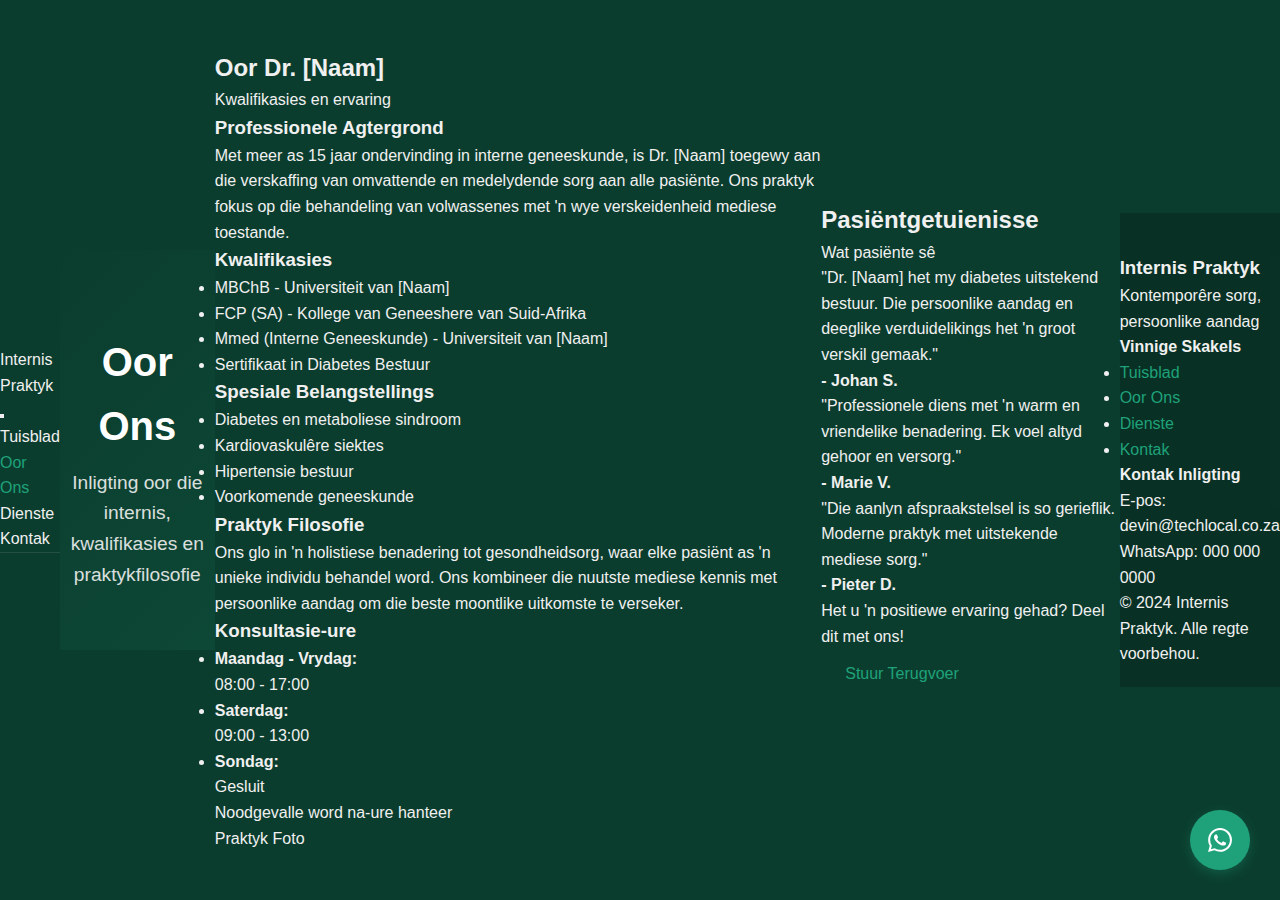
<file: about.html>
<!DOCTYPE html>
<html lang="af">
<head>
    <meta charset="UTF-8">
    <meta name="viewport" content="width=device-width, initial-scale=1.0">
    <meta name="description" content="Oor Ons - Internis Praktyk. Inligting oor die internis, kwalifikasies en praktykfilosofie.">
    <title>Oor Ons - Internis Praktyk</title>
    <link rel="stylesheet" href="styles.css">
    <link rel="preconnect" href="https://fonts.googleapis.com">
    <link rel="preconnect" href="https://fonts.gstatic.com" crossorigin>
    <link href="https://fonts.googleapis.com/css2?family=Inter:wght@300;400;500;600;700&display=swap" rel="stylesheet">
</head>
<body>
    <nav class="navbar">
        <div class="container">
            <div class="nav-header">
                <a href="index.html" class="logo">Internis Praktyk</a>
                <button class="nav-toggle" id="navToggle">
                    <span></span>
                    <span></span>
                    <span></span>
                </button>
            </div>
            <ul class="nav-menu" id="navMenu">
                <li><a href="index.html">Tuisblad</a></li>
                <li><a href="about.html" class="active">Oor Ons</a></li>
                <li><a href="services.html">Dienste</a></li>
                <li><a href="contact.html">Kontak</a></li>
            </ul>
        </div>
    </nav>

    <section class="page-hero">
        <div class="container">
            <h1>Oor Ons</h1>
            <p>Inligting oor die internis, kwalifikasies en praktykfilosofie</p>
        </div>
    </section>

    <section class="about-section">
        <div class="container">
            <div class="about-content">
                <div class="about-text">
                    <h2>Oor Dr. [Naam]</h2>
                    <p class="section-subtitle">Kwalifikasies en ervaring</p>
                    
                    <div class="doctor-info">
                        <h3>Professionele Agtergrond</h3>
                        <p>Met meer as 15 jaar ondervinding in interne geneeskunde, is Dr. [Naam] toegewy aan die verskaffing van omvattende en medelydende sorg aan alle pasiënte. Ons praktyk fokus op die behandeling van volwassenes met 'n wye verskeidenheid mediese toestande.</p>
                        
                        <h3>Kwalifikasies</h3>
                        <ul class="qualifications-list">
                            <li>MBChB - Universiteit van [Naam]</li>
                            <li>FCP (SA) - Kollege van Geneeshere van Suid-Afrika</li>
                            <li>Mmed (Interne Geneeskunde) - Universiteit van [Naam]</li>
                            <li>Sertifikaat in Diabetes Bestuur</li>
                        </ul>
                        
                        <h3>Spesiale Belangstellings</h3>
                        <ul class="interests-list">
                            <li>Diabetes en metaboliese sindroom</li>
                            <li>Kardiovaskulêre siektes</li>
                            <li>Hipertensie bestuur</li>
                            <li>Voorkomende geneeskunde</li>
                        </ul>
                        
                        <h3>Praktyk Filosofie</h3>
                        <p>Ons glo in 'n holistiese benadering tot gesondheidsorg, waar elke pasiënt as 'n unieke individu behandel word. Ons kombineer die nuutste mediese kennis met persoonlike aandag om die beste moontlike uitkomste te verseker.</p>
                    </div>
                </div>
                
                <div class="about-sidebar">
                    <div class="consultation-hours">
                        <h3>Konsultasie-ure</h3>
                        <ul class="hours-list">
                            <li><strong>Maandag - Vrydag:</strong><br>08:00 - 17:00</li>
                            <li><strong>Saterdag:</strong><br>09:00 - 13:00</li>
                            <li><strong>Sondag:</strong><br>Gesluit</li>
                        </ul>
                        <p class="note">Noodgevalle word na-ure hanteer</p>
                    </div>
                    
                    <div class="practice-image">
                        <div class="image-placeholder">
                            <span>Praktyk Foto</span>
                        </div>
                    </div>
                </div>
            </div>
        </div>
    </section>

    <section class="testimonials">
        <div class="container">
            <h2>Pasiëntgetuienisse</h2>
            <p class="section-subtitle">Wat pasiënte sê</p>
            
            <div class="testimonials-grid">
                <div class="testimonial-card">
                    <div class="testimonial-content">
                        <p>"Dr. [Naam] het my diabetes uitstekend bestuur. Die persoonlike aandag en deeglike verduidelikings het 'n groot verskil gemaak."</p>
                    </div>
                    <div class="testimonial-author">
                        <strong>- Johan S.</strong>
                    </div>
                </div>
                
                <div class="testimonial-card">
                    <div class="testimonial-content">
                        <p>"Professionele diens met 'n warm en vriendelike benadering. Ek voel altyd gehoor en versorg."</p>
                    </div>
                    <div class="testimonial-author">
                        <strong>- Marie V.</strong>
                    </div>
                </div>
                
                <div class="testimonial-card">
                    <div class="testimonial-content">
                        <p>"Die aanlyn afspraakstelsel is so gerieflik. Moderne praktyk met uitstekende mediese sorg."</p>
                    </div>
                    <div class="testimonial-author">
                        <strong>- Pieter D.</strong>
                    </div>
                </div>
            </div>
            
            <div class="testimonial-cta">
                <p>Het u 'n positiewe ervaring gehad? Deel dit met ons!</p>
                <a href="contact.html" class="btn btn-secondary">Stuur Terugvoer</a>
            </div>
        </div>
    </section>

    <footer class="footer">
        <div class="container">
            <div class="footer-content">
                <div class="footer-section">
                    <h3>Internis Praktyk</h3>
                    <p>Kontemporêre sorg, persoonlike aandag</p>
                </div>
                <div class="footer-section">
                    <h4>Vinnige Skakels</h4>
                    <ul>
                        <li><a href="index.html">Tuisblad</a></li>
                        <li><a href="about.html">Oor Ons</a></li>
                        <li><a href="services.html">Dienste</a></li>
                        <li><a href="contact.html">Kontak</a></li>
                    </ul>
                </div>
                <div class="footer-section">
                    <h4>Kontak Inligting</h4>
                    <p>E-pos: devin@techlocal.co.za</p>
                    <p>WhatsApp: 000 000 0000</p>
                </div>
            </div>
            <div class="footer-bottom">
                <p>&copy; 2024 Internis Praktyk. Alle regte voorbehou.</p>
            </div>
        </div>
    </footer>

    <a href="https://wa.me/27000000000" target="_blank" class="whatsapp-float">
        <svg width="24" height="24" viewBox="0 0 24 24" fill="none" xmlns="http://www.w3.org/2000/svg">
            <path d="M17.472 14.382c-.297-.149-1.758-.867-2.03-.967-.273-.099-.471-.149-.67.149-.197.297-.767.966-.94 1.164-.173.199-.347.223-.644.075-.297-.15-1.255-.463-2.39-1.475-.883-.788-1.48-1.761-1.653-2.059-.173-.297-.018-.458.13-.606.134-.133.298-.347.446-.52.149-.174.198-.298.298-.497.099-.198.05-.371-.025-.52-.075-.149-.669-1.612-.916-2.207-.242-.579-.487-.5-.669-.51-.173-.008-.371-.01-.57-.01-.198 0-.52.074-.792.372-.272.297-1.04 1.016-1.04 2.479 0 1.462 1.065 2.875 1.213 3.074.149.198 2.096 3.2 5.077 4.487.709.306 1.262.489 1.694.625.712.227 1.36.195 1.871.118.571-.085 1.758-.719 2.006-1.413.248-.694.248-1.289.173-1.413-.074-.124-.272-.198-.57-.347m-5.421 7.403h-.004a9.87 9.87 0 01-5.031-1.378l-.361-.214-3.741.982.998-3.648-.235-.374a9.86 9.86 0 01-1.51-5.26c.001-5.45 4.436-9.884 9.888-9.884 2.64 0 5.122 1.03 6.988 2.898a9.825 9.825 0 012.893 6.994c-.003 5.45-4.437 9.884-9.885 9.884m8.413-18.297A11.815 11.815 0 0012.05 0C5.495 0 .16 5.335.157 11.892c0 2.096.547 4.142 1.588 5.945L.057 24l6.305-1.654a11.882 11.882 0 005.683 1.448h.005c6.554 0 11.89-5.335 11.893-11.893a11.821 11.821 0 00-3.48-8.413z" fill="currentColor"/>
        </svg>
    </a>

    <script src="script.js"></script>
</body>
</html>
</file>
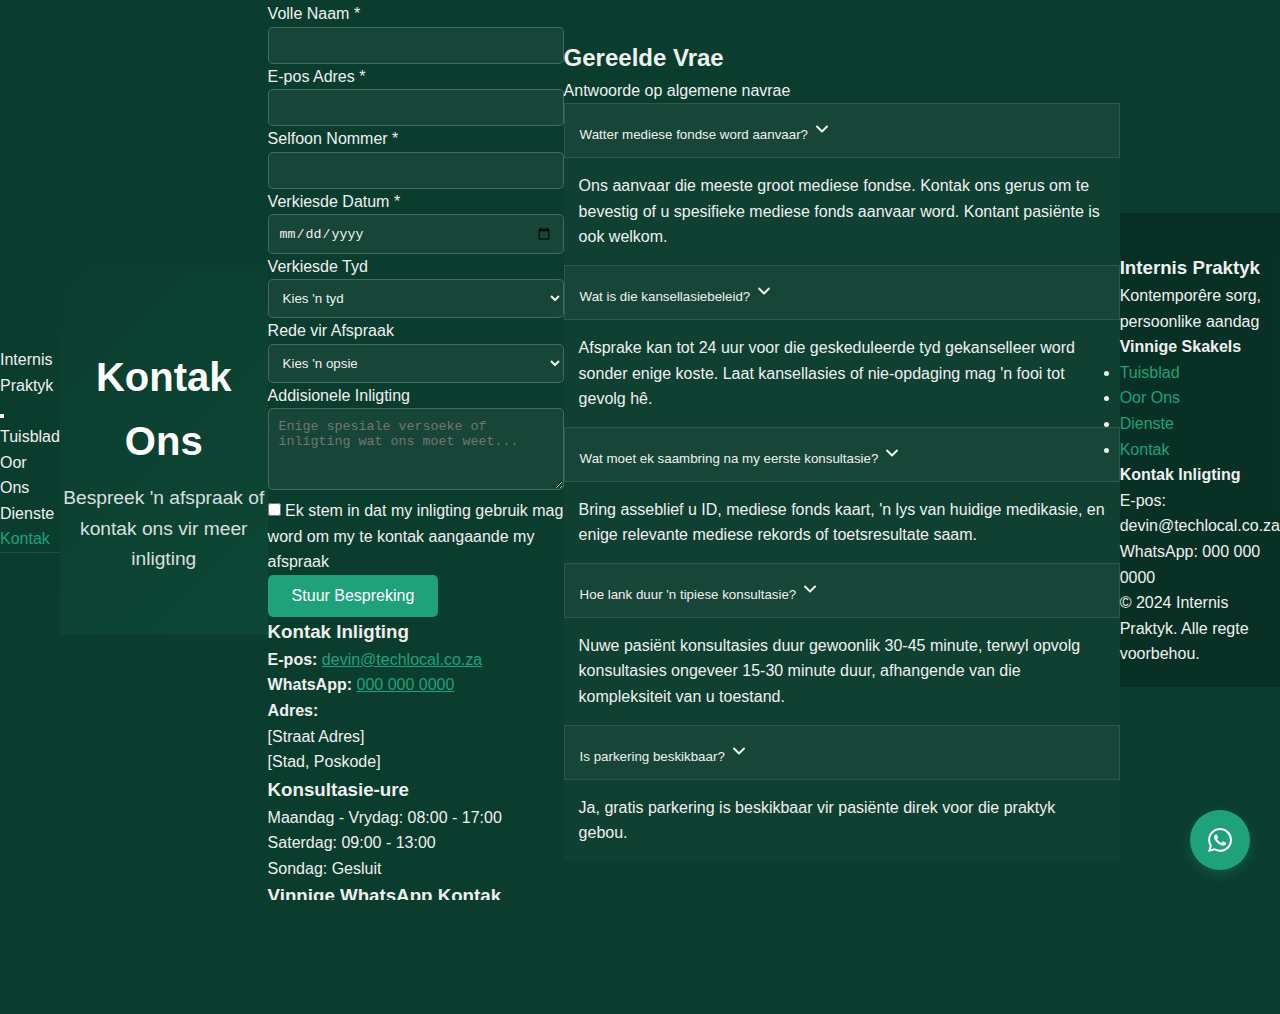
<file: contact.html>
<!DOCTYPE html>
<html lang="af">
<head>
    <meta charset="UTF-8">
    <meta name="viewport" content="width=device-width, initial-scale=1.0">
    <meta name="description" content="Kontak - Internis Praktyk. Kontakvorm, e-pos en WhatsApp vir vinnige kommunikasie en aanlynafspraakvorm.">
    <title>Kontak - Internis Praktyk</title>
    <link rel="stylesheet" href="styles.css">
    <link rel="preconnect" href="https://fonts.googleapis.com">
    <link rel="preconnect" href="https://fonts.gstatic.com" crossorigin>
    <link href="https://fonts.googleapis.com/css2?family=Inter:wght@300;400;500;600;700&display=swap" rel="stylesheet">
</head>
<body>
    <nav class="navbar">
        <div class="container">
            <div class="nav-header">
                <a href="index.html" class="logo">Internis Praktyk</a>
                <button class="nav-toggle" id="navToggle">
                    <span></span>
                    <span></span>
                    <span></span>
                </button>
            </div>
            <ul class="nav-menu" id="navMenu">
                <li><a href="index.html">Tuisblad</a></li>
                <li><a href="about.html">Oor Ons</a></li>
                <li><a href="services.html">Dienste</a></li>
                <li><a href="contact.html" class="active">Kontak</a></li>
            </ul>
        </div>
    </nav>

    <section class="page-hero">
        <div class="container">
            <h1>Kontak Ons</h1>
            <p>Bespreek 'n afspraak of kontak ons vir meer inligting</p>
        </div>
    </section>

    <section class="contact-section">
        <div class="container">
            <div class="contact-grid">
                <div class="contact-form-wrapper">
                    <h2>Bespreek 'n Afspraak</h2>
                    <p class="form-intro">Vul die vorm hieronder in om 'n afspraak te bespreek. Ons sal u so gou moontlik kontak.</p>
                    
                    <form id="contactForm" class="contact-form">
                        <div class="form-group">
                            <label for="name">Volle Naam *</label>
                            <input type="text" id="name" name="name" required>
                        </div>
                        
                        <div class="form-group">
                            <label for="email">E-pos Adres *</label>
                            <input type="email" id="email" name="email" required>
                        </div>
                        
                        <div class="form-group">
                            <label for="phone">Selfoon Nommer *</label>
                            <input type="tel" id="phone" name="phone" required>
                        </div>
                        
                        <div class="form-row">
                            <div class="form-group">
                                <label for="date">Verkiesde Datum *</label>
                                <input type="date" id="date" name="date" required>
                            </div>
                            
                            <div class="form-group">
                                <label for="time">Verkiesde Tyd</label>
                                <select id="time" name="time">
                                    <option value="">Kies 'n tyd</option>
                                    <option value="08:00">08:00</option>
                                    <option value="08:30">08:30</option>
                                    <option value="09:00">09:00</option>
                                    <option value="09:30">09:30</option>
                                    <option value="10:00">10:00</option>
                                    <option value="10:30">10:30</option>
                                    <option value="11:00">11:00</option>
                                    <option value="11:30">11:30</option>
                                    <option value="12:00">12:00</option>
                                    <option value="14:00">14:00</option>
                                    <option value="14:30">14:30</option>
                                    <option value="15:00">15:00</option>
                                    <option value="15:30">15:30</option>
                                    <option value="16:00">16:00</option>
                                    <option value="16:30">16:30</option>
                                </select>
                            </div>
                        </div>
                        
                        <div class="form-group">
                            <label for="reason">Rede vir Afspraak</label>
                            <select id="reason" name="reason">
                                <option value="">Kies 'n opsie</option>
                                <option value="konsultasie">Algemene Konsultasie</option>
                                <option value="opvolg">Opvolg Afspraak</option>
                                <option value="chroniese">Chroniese Siekte Bestuur</option>
                                <option value="sifting">Gesondheidsifting</option>
                                <option value="ander">Ander</option>
                            </select>
                        </div>
                        
                        <div class="form-group">
                            <label for="message">Addisionele Inligting</label>
                            <textarea id="message" name="message" rows="4" placeholder="Enige spesiale versoeke of inligting wat ons moet weet..."></textarea>
                        </div>
                        
                        <div class="form-group checkbox-group">
                            <label>
                                <input type="checkbox" name="consent" required>
                                <span>Ek stem in dat my inligting gebruik mag word om my te kontak aangaande my afspraak</span>
                            </label>
                        </div>
                        
                        <button type="submit" class="btn btn-primary btn-submit">Stuur Bespreking</button>
                        
                        <div id="formMessage" class="form-message" style="display: none;"></div>
                    </form>
                </div>
                
                <div class="contact-info">
                    <div class="info-card">
                        <h3>Kontak Inligting</h3>
                        <div class="info-item">
                            <strong>E-pos:</strong>
                            <a href="mailto:devin@techlocal.co.za">devin@techlocal.co.za</a>
                        </div>
                        <div class="info-item">
                            <strong>WhatsApp:</strong>
                            <a href="https://wa.me/27000000000" target="_blank">000 000 0000</a>
                        </div>
                        <div class="info-item">
                            <strong>Adres:</strong>
                            <p>[Straat Adres]<br>[Stad, Poskode]</p>
                        </div>
                    </div>
                    
                    <div class="info-card">
                        <h3>Konsultasie-ure</h3>
                        <div class="hours-table">
                            <div class="hour-row">
                                <span>Maandag - Vrydag:</span>
                                <span>08:00 - 17:00</span>
                            </div>
                            <div class="hour-row">
                                <span>Saterdag:</span>
                                <span>09:00 - 13:00</span>
                            </div>
                            <div class="hour-row">
                                <span>Sondag:</span>
                                <span>Gesluit</span>
                            </div>
                        </div>
                    </div>
                    
                    <div class="whatsapp-cta-card">
                        <h3>Vinnige WhatsApp Kontak</h3>
                        <p>Het u 'n dringende vraag? Kontak ons direk via WhatsApp vir vinnige hulp.</p>
                        <a href="https://wa.me/27000000000" target="_blank" class="btn btn-whatsapp btn-block">
                            <svg width="20" height="20" viewBox="0 0 24 24" fill="none" xmlns="http://www.w3.org/2000/svg">
                                <path d="M17.472 14.382c-.297-.149-1.758-.867-2.03-.967-.273-.099-.471-.149-.67.149-.197.297-.767.966-.94 1.164-.173.199-.347.223-.644.075-.297-.15-1.255-.463-2.39-1.475-.883-.788-1.48-1.761-1.653-2.059-.173-.297-.018-.458.13-.606.134-.133.298-.347.446-.52.149-.174.198-.298.298-.497.099-.198.05-.371-.025-.52-.075-.149-.669-1.612-.916-2.207-.242-.579-.487-.5-.669-.51-.173-.008-.371-.01-.57-.01-.198 0-.52.074-.792.372-.272.297-1.04 1.016-1.04 2.479 0 1.462 1.065 2.875 1.213 3.074.149.198 2.096 3.2 5.077 4.487.709.306 1.262.489 1.694.625.712.227 1.36.195 1.871.118.571-.085 1.758-.719 2.006-1.413.248-.694.248-1.289.173-1.413-.074-.124-.272-.198-.57-.347m-5.421 7.403h-.004a9.87 9.87 0 01-5.031-1.378l-.361-.214-3.741.982.998-3.648-.235-.374a9.86 9.86 0 01-1.51-5.26c.001-5.45 4.436-9.884 9.888-9.884 2.64 0 5.122 1.03 6.988 2.898a9.825 9.825 0 012.893 6.994c-.003 5.45-4.437 9.884-9.885 9.884m8.413-18.297A11.815 11.815 0 0012.05 0C5.495 0 .16 5.335.157 11.892c0 2.096.547 4.142 1.588 5.945L.057 24l6.305-1.654a11.882 11.882 0 005.683 1.448h.005c6.554 0 11.89-5.335 11.893-11.893a11.821 11.821 0 00-3.48-8.413z" fill="currentColor"/>
                            </svg>
                            Begin WhatsApp Gesprek
                        </a>
                    </div>
                </div>
            </div>
        </div>
    </section>

    <section class="faq-section">
        <div class="container">
            <h2>Gereelde Vrae</h2>
            <p class="section-subtitle">Antwoorde op algemene navrae</p>
            
            <div class="faq-accordion">
                <div class="faq-item">
                    <button class="faq-question">
                        <span>Watter mediese fondse word aanvaar?</span>
                        <svg class="faq-icon" width="20" height="20" viewBox="0 0 20 20" fill="none">
                            <path d="M5 7.5L10 12.5L15 7.5" stroke="currentColor" stroke-width="2" stroke-linecap="round" stroke-linejoin="round"/>
                        </svg>
                    </button>
                    <div class="faq-answer">
                        <p>Ons aanvaar die meeste groot mediese fondse. Kontak ons gerus om te bevestig of u spesifieke mediese fonds aanvaar word. Kontant pasiënte is ook welkom.</p>
                    </div>
                </div>
                
                <div class="faq-item">
                    <button class="faq-question">
                        <span>Wat is die kansellasiebeleid?</span>
                        <svg class="faq-icon" width="20" height="20" viewBox="0 0 20 20" fill="none">
                            <path d="M5 7.5L10 12.5L15 7.5" stroke="currentColor" stroke-width="2" stroke-linecap="round" stroke-linejoin="round"/>
                        </svg>
                    </button>
                    <div class="faq-answer">
                        <p>Afsprake kan tot 24 uur voor die geskeduleerde tyd gekanselleer word sonder enige koste. Laat kansellasies of nie-opdaging mag 'n fooi tot gevolg hê.</p>
                    </div>
                </div>
                
                <div class="faq-item">
                    <button class="faq-question">
                        <span>Wat moet ek saambring na my eerste konsultasie?</span>
                        <svg class="faq-icon" width="20" height="20" viewBox="0 0 20 20" fill="none">
                            <path d="M5 7.5L10 12.5L15 7.5" stroke="currentColor" stroke-width="2" stroke-linecap="round" stroke-linejoin="round"/>
                        </svg>
                    </button>
                    <div class="faq-answer">
                        <p>Bring asseblief u ID, mediese fonds kaart, 'n lys van huidige medikasie, en enige relevante mediese rekords of toetsresultate saam.</p>
                    </div>
                </div>
                
                <div class="faq-item">
                    <button class="faq-question">
                        <span>Hoe lank duur 'n tipiese konsultasie?</span>
                        <svg class="faq-icon" width="20" height="20" viewBox="0 0 20 20" fill="none">
                            <path d="M5 7.5L10 12.5L15 7.5" stroke="currentColor" stroke-width="2" stroke-linecap="round" stroke-linejoin="round"/>
                        </svg>
                    </button>
                    <div class="faq-answer">
                        <p>Nuwe pasiënt konsultasies duur gewoonlik 30-45 minute, terwyl opvolg konsultasies ongeveer 15-30 minute duur, afhangende van die kompleksiteit van u toestand.</p>
                    </div>
                </div>
                
                <div class="faq-item">
                    <button class="faq-question">
                        <span>Is parkering beskikbaar?</span>
                        <svg class="faq-icon" width="20" height="20" viewBox="0 0 20 20" fill="none">
                            <path d="M5 7.5L10 12.5L15 7.5" stroke="currentColor" stroke-width="2" stroke-linecap="round" stroke-linejoin="round"/>
                        </svg>
                    </button>
                    <div class="faq-answer">
                        <p>Ja, gratis parkering is beskikbaar vir pasiënte direk voor die praktyk gebou.</p>
                    </div>
                </div>
            </div>
        </div>
    </section>

    <footer class="footer">
        <div class="container">
            <div class="footer-content">
                <div class="footer-section">
                    <h3>Internis Praktyk</h3>
                    <p>Kontemporêre sorg, persoonlike aandag</p>
                </div>
                <div class="footer-section">
                    <h4>Vinnige Skakels</h4>
                    <ul>
                        <li><a href="index.html">Tuisblad</a></li>
                        <li><a href="about.html">Oor Ons</a></li>
                        <li><a href="services.html">Dienste</a></li>
                        <li><a href="contact.html">Kontak</a></li>
                    </ul>
                </div>
                <div class="footer-section">
                    <h4>Kontak Inligting</h4>
                    <p>E-pos: devin@techlocal.co.za</p>
                    <p>WhatsApp: 000 000 0000</p>
                </div>
            </div>
            <div class="footer-bottom">
                <p>&copy; 2024 Internis Praktyk. Alle regte voorbehou.</p>
            </div>
        </div>
    </footer>

    <a href="https://wa.me/27000000000" target="_blank" class="whatsapp-float">
        <svg width="24" height="24" viewBox="0 0 24 24" fill="none" xmlns="http://www.w3.org/2000/svg">
            <path d="M17.472 14.382c-.297-.149-1.758-.867-2.03-.967-.273-.099-.471-.149-.67.149-.197.297-.767.966-.94 1.164-.173.199-.347.223-.644.075-.297-.15-1.255-.463-2.39-1.475-.883-.788-1.48-1.761-1.653-2.059-.173-.297-.018-.458.13-.606.134-.133.298-.347.446-.52.149-.174.198-.298.298-.497.099-.198.05-.371-.025-.52-.075-.149-.669-1.612-.916-2.207-.242-.579-.487-.5-.669-.51-.173-.008-.371-.01-.57-.01-.198 0-.52.074-.792.372-.272.297-1.04 1.016-1.04 2.479 0 1.462 1.065 2.875 1.213 3.074.149.198 2.096 3.2 5.077 4.487.709.306 1.262.489 1.694.625.712.227 1.36.195 1.871.118.571-.085 1.758-.719 2.006-1.413.248-.694.248-1.289.173-1.413-.074-.124-.272-.198-.57-.347m-5.421 7.403h-.004a9.87 9.87 0 01-5.031-1.378l-.361-.214-3.741.982.998-3.648-.235-.374a9.86 9.86 0 01-1.51-5.26c.001-5.45 4.436-9.884 9.888-9.884 2.64 0 5.122 1.03 6.988 2.898a9.825 9.825 0 012.893 6.994c-.003 5.45-4.437 9.884-9.885 9.884m8.413-18.297A11.815 11.815 0 0012.05 0C5.495 0 .16 5.335.157 11.892c0 2.096.547 4.142 1.588 5.945L.057 24l6.305-1.654a11.882 11.882 0 005.683 1.448h.005c6.554 0 11.89-5.335 11.893-11.893a11.821 11.821 0 00-3.48-8.413z" fill="currentColor"/>
        </svg>
    </a>

    <script src="script.js"></script>
</body>
</html>
</file>
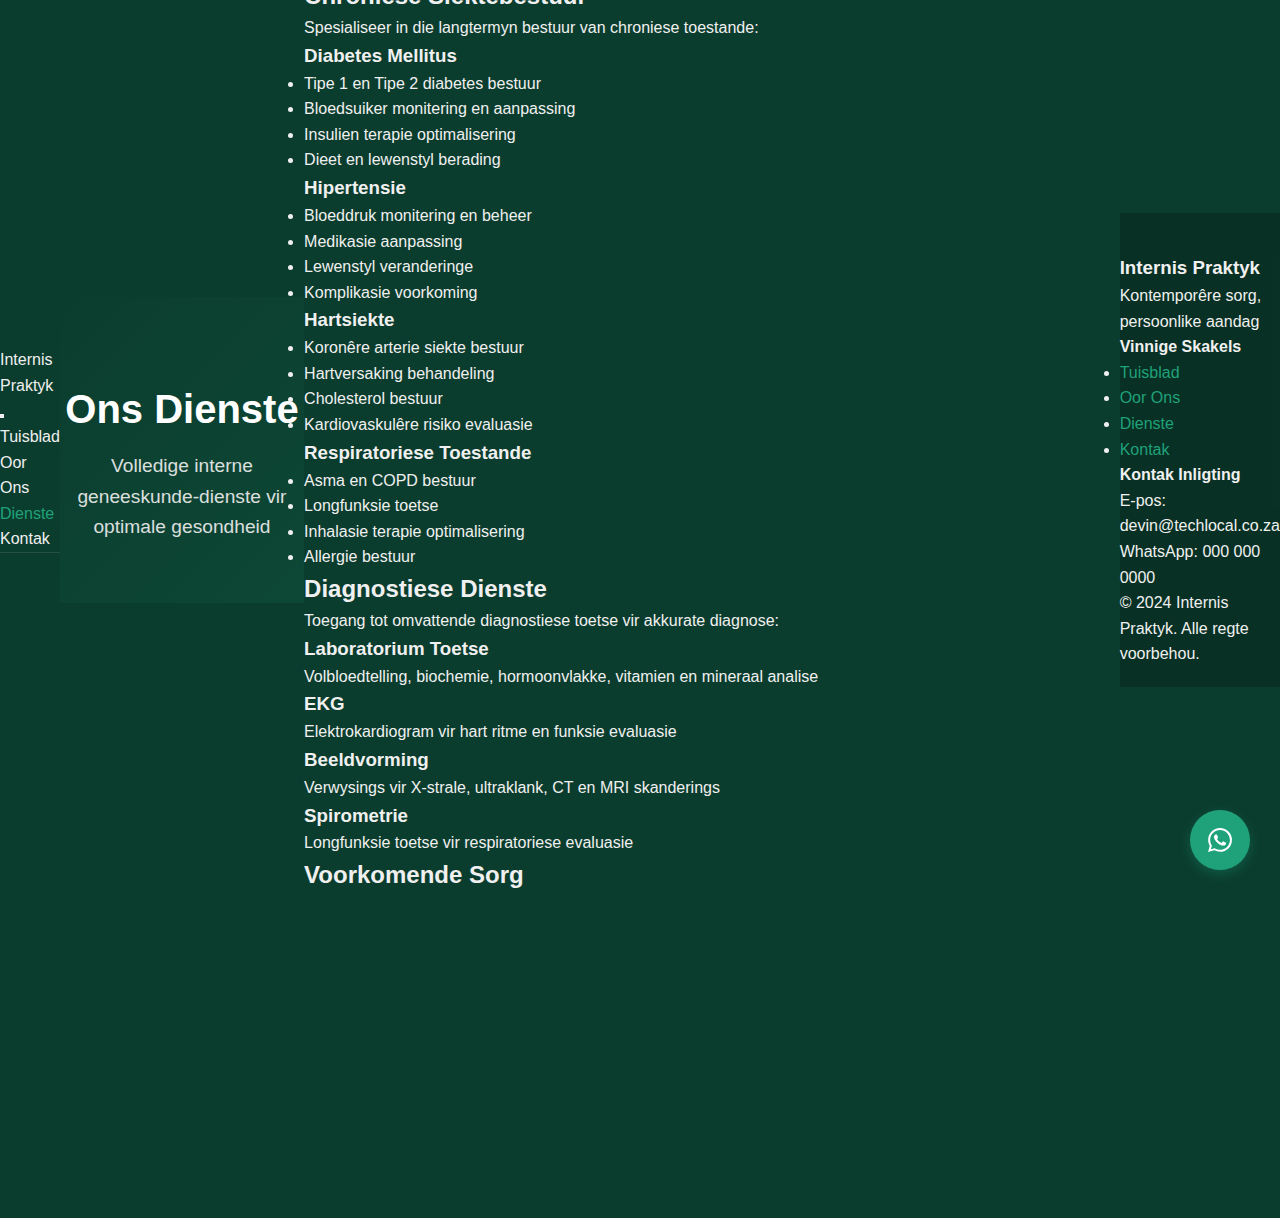
<file: services.html>
<!DOCTYPE html>
<html lang="af">
<head>
    <meta charset="UTF-8">
    <meta name="viewport" content="width=device-width, initial-scale=1.0">
    <meta name="description" content="Dienste - Internis Praktyk. Volledige lys en beskrywings van die interne geneeskunde-dienste wat aangebied word.">
    <title>Dienste - Internis Praktyk</title>
    <link rel="stylesheet" href="styles.css">
    <link rel="preconnect" href="https://fonts.googleapis.com">
    <link rel="preconnect" href="https://fonts.gstatic.com" crossorigin>
    <link href="https://fonts.googleapis.com/css2?family=Inter:wght@300;400;500;600;700&display=swap" rel="stylesheet">
</head>
<body>
    <nav class="navbar">
        <div class="container">
            <div class="nav-header">
                <a href="index.html" class="logo">Internis Praktyk</a>
                <button class="nav-toggle" id="navToggle">
                    <span></span>
                    <span></span>
                    <span></span>
                </button>
            </div>
            <ul class="nav-menu" id="navMenu">
                <li><a href="index.html">Tuisblad</a></li>
                <li><a href="about.html">Oor Ons</a></li>
                <li><a href="services.html" class="active">Dienste</a></li>
                <li><a href="contact.html">Kontak</a></li>
            </ul>
        </div>
    </nav>

    <section class="page-hero">
        <div class="container">
            <h1>Ons Dienste</h1>
            <p>Volledige interne geneeskunde-dienste vir optimale gesondheid</p>
        </div>
    </section>

    <section class="services-section">
        <div class="container">
            <div class="services-intro">
                <p>Ons bied 'n omvattende reeks interne geneeskunde-dienste aan, toegespits op die diagnose, behandeling en voorkoming van volwasse siektes. Elke pasiënt ontvang individuele aandag en 'n behandelingsplan wat aangepas is vir hul spesifieke behoeftes.</p>
            </div>

            <div class="service-category" id="konsultasies">
                <h2>Algemene Konsultasies</h2>
                <div class="service-details">
                    <p>Ons algemene konsultasies sluit 'n volledige mediese evaluasie in, met fokus op:</p>
                    <ul>
                        <li>Volledige mediese geskiedenis en fisiese ondersoek</li>
                        <li>Diagnose van akute en chroniese toestande</li>
                        <li>Behandelingsplanne en medikasie voorskrifte</li>
                        <li>Verwysings na spesialiste indien nodig</li>
                        <li>Opvolg konsultasies vir monitering</li>
                    </ul>
                    <div class="service-highlight">
                        <p><strong>Konsultasietyd:</strong> 30-45 minute vir nuwe pasiënte, 15-30 minute vir opvolg</p>
                    </div>
                </div>
            </div>

            <div class="service-category" id="chroniese">
                <h2>Chroniese Siektebestuur</h2>
                <div class="service-details">
                    <p>Spesialiseer in die langtermyn bestuur van chroniese toestande:</p>
                    <div class="conditions-grid">
                        <div class="condition-card">
                            <h3>Diabetes Mellitus</h3>
                            <ul>
                                <li>Tipe 1 en Tipe 2 diabetes bestuur</li>
                                <li>Bloedsuiker monitering en aanpassing</li>
                                <li>Insulien terapie optimalisering</li>
                                <li>Dieet en lewenstyl berading</li>
                            </ul>
                        </div>
                        <div class="condition-card">
                            <h3>Hipertensie</h3>
                            <ul>
                                <li>Bloeddruk monitering en beheer</li>
                                <li>Medikasie aanpassing</li>
                                <li>Lewenstyl veranderinge</li>
                                <li>Komplikasie voorkoming</li>
                            </ul>
                        </div>
                        <div class="condition-card">
                            <h3>Hartsiekte</h3>
                            <ul>
                                <li>Koronêre arterie siekte bestuur</li>
                                <li>Hartversaking behandeling</li>
                                <li>Cholesterol bestuur</li>
                                <li>Kardiovaskulêre risiko evaluasie</li>
                            </ul>
                        </div>
                        <div class="condition-card">
                            <h3>Respiratoriese Toestande</h3>
                            <ul>
                                <li>Asma en COPD bestuur</li>
                                <li>Longfunksie toetse</li>
                                <li>Inhalasie terapie optimalisering</li>
                                <li>Allergie bestuur</li>
                            </ul>
                        </div>
                    </div>
                </div>
            </div>

            <div class="service-category" id="diagnostiek">
                <h2>Diagnostiese Dienste</h2>
                <div class="service-details">
                    <p>Toegang tot omvattende diagnostiese toetse vir akkurate diagnose:</p>
                    <div class="diagnostic-grid">
                        <div class="diagnostic-item">
                            <h3>Laboratorium Toetse</h3>
                            <p>Volbloedtelling, biochemie, hormoonvlakke, vitamien en mineraal analise</p>
                        </div>
                        <div class="diagnostic-item">
                            <h3>EKG</h3>
                            <p>Elektrokardiogram vir hart ritme en funksie evaluasie</p>
                        </div>
                        <div class="diagnostic-item">
                            <h3>Beeldvorming</h3>
                            <p>Verwysings vir X-strale, ultraklank, CT en MRI skanderings</p>
                        </div>
                        <div class="diagnostic-item">
                            <h3>Spirometrie</h3>
                            <p>Longfunksie toetse vir respiratoriese evaluasie</p>
                        </div>
                    </div>
                </div>
            </div>

            <div class="service-category" id="voorkomend">
                <h2>Voorkomende Sorg</h2>
                <div class="service-details">
                    <p>Fokus op siekte voorkoming en vroeë opsporing:</p>
                    <ul>
                        <li>Jaarlikse gesondheidsifting</li>
                        <li>Kanker sifting (verwysings)</li>
                        <li>Immunisasie programme</li>
                        <li>Lewenstyl risiko evaluasie</li>
                        <li>Voeding en oefening advies</li>
                        <li>Rook stakings programme</li>
                        <li>Gewigsverlies begeleiding</li>
                    </ul>
                </div>
            </div>

            <div class="service-cta">
                <h2>Gereed om u gesondheid te prioritiseer?</h2>
                <p>Kontak ons vandag om 'n afspraak te maak en begin u reis na beter gesondheid.</p>
                <div class="cta-buttons">
                    <a href="contact.html" class="btn btn-primary">Maak 'n Afspraak</a>
                    <a href="https://wa.me/27000000000" target="_blank" class="btn btn-whatsapp">
                        <svg width="20" height="20" viewBox="0 0 24 24" fill="none" xmlns="http://www.w3.org/2000/svg">
                            <path d="M17.472 14.382c-.297-.149-1.758-.867-2.03-.967-.273-.099-.471-.149-.67.149-.197.297-.767.966-.94 1.164-.173.199-.347.223-.644.075-.297-.15-1.255-.463-2.39-1.475-.883-.788-1.48-1.761-1.653-2.059-.173-.297-.018-.458.13-.606.134-.133.298-.347.446-.52.149-.174.198-.298.298-.497.099-.198.05-.371-.025-.52-.075-.149-.669-1.612-.916-2.207-.242-.579-.487-.5-.669-.51-.173-.008-.371-.01-.57-.01-.198 0-.52.074-.792.372-.272.297-1.04 1.016-1.04 2.479 0 1.462 1.065 2.875 1.213 3.074.149.198 2.096 3.2 5.077 4.487.709.306 1.262.489 1.694.625.712.227 1.36.195 1.871.118.571-.085 1.758-.719 2.006-1.413.248-.694.248-1.289.173-1.413-.074-.124-.272-.198-.57-.347m-5.421 7.403h-.004a9.87 9.87 0 01-5.031-1.378l-.361-.214-3.741.982.998-3.648-.235-.374a9.86 9.86 0 01-1.51-5.26c.001-5.45 4.436-9.884 9.888-9.884 2.64 0 5.122 1.03 6.988 2.898a9.825 9.825 0 012.893 6.994c-.003 5.45-4.437 9.884-9.885 9.884m8.413-18.297A11.815 11.815 0 0012.05 0C5.495 0 .16 5.335.157 11.892c0 2.096.547 4.142 1.588 5.945L.057 24l6.305-1.654a11.882 11.882 0 005.683 1.448h.005c6.554 0 11.89-5.335 11.893-11.893a11.821 11.821 0 00-3.48-8.413z" fill="currentColor"/>
                        </svg>
                        WhatsApp Ons
                    </a>
                </div>
            </div>
        </div>
    </section>

    <footer class="footer">
        <div class="container">
            <div class="footer-content">
                <div class="footer-section">
                    <h3>Internis Praktyk</h3>
                    <p>Kontemporêre sorg, persoonlike aandag</p>
                </div>
                <div class="footer-section">
                    <h4>Vinnige Skakels</h4>
                    <ul>
                        <li><a href="index.html">Tuisblad</a></li>
                        <li><a href="about.html">Oor Ons</a></li>
                        <li><a href="services.html">Dienste</a></li>
                        <li><a href="contact.html">Kontak</a></li>
                    </ul>
                </div>
                <div class="footer-section">
                    <h4>Kontak Inligting</h4>
                    <p>E-pos: devin@techlocal.co.za</p>
                    <p>WhatsApp: 000 000 0000</p>
                </div>
            </div>
            <div class="footer-bottom">
                <p>&copy; 2024 Internis Praktyk. Alle regte voorbehou.</p>
            </div>
        </div>
    </footer>

    <a href="https://wa.me/27000000000" target="_blank" class="whatsapp-float">
        <svg width="24" height="24" viewBox="0 0 24 24" fill="none" xmlns="http://www.w3.org/2000/svg">
            <path d="M17.472 14.382c-.297-.149-1.758-.867-2.03-.967-.273-.099-.471-.149-.67.149-.197.297-.767.966-.94 1.164-.173.199-.347.223-.644.075-.297-.15-1.255-.463-2.39-1.475-.883-.788-1.48-1.761-1.653-2.059-.173-.297-.018-.458.13-.606.134-.133.298-.347.446-.52.149-.174.198-.298.298-.497.099-.198.05-.371-.025-.52-.075-.149-.669-1.612-.916-2.207-.242-.579-.487-.5-.669-.51-.173-.008-.371-.01-.57-.01-.198 0-.52.074-.792.372-.272.297-1.04 1.016-1.04 2.479 0 1.462 1.065 2.875 1.213 3.074.149.198 2.096 3.2 5.077 4.487.709.306 1.262.489 1.694.625.712.227 1.36.195 1.871.118.571-.085 1.758-.719 2.006-1.413.248-.694.248-1.289.173-1.413-.074-.124-.272-.198-.57-.347m-5.421 7.403h-.004a9.87 9.87 0 01-5.031-1.378l-.361-.214-3.741.982.998-3.648-.235-.374a9.86 9.86 0 01-1.51-5.26c.001-5.45 4.436-9.884 9.888-9.884 2.64 0 5.122 1.03 6.988 2.898a9.825 9.825 0 012.893 6.994c-.003 5.45-4.437 9.884-9.885 9.884m8.413-18.297A11.815 11.815 0 0012.05 0C5.495 0 .16 5.335.157 11.892c0 2.096.547 4.142 1.588 5.945L.057 24l6.305-1.654a11.882 11.882 0 005.683 1.448h.005c6.554 0 11.89-5.335 11.893-11.893a11.821 11.821 0 00-3.48-8.413z" fill="currentColor"/>
        </svg>
    </a>

    <script src="script.js"></script>
</body>
</html>
</file>
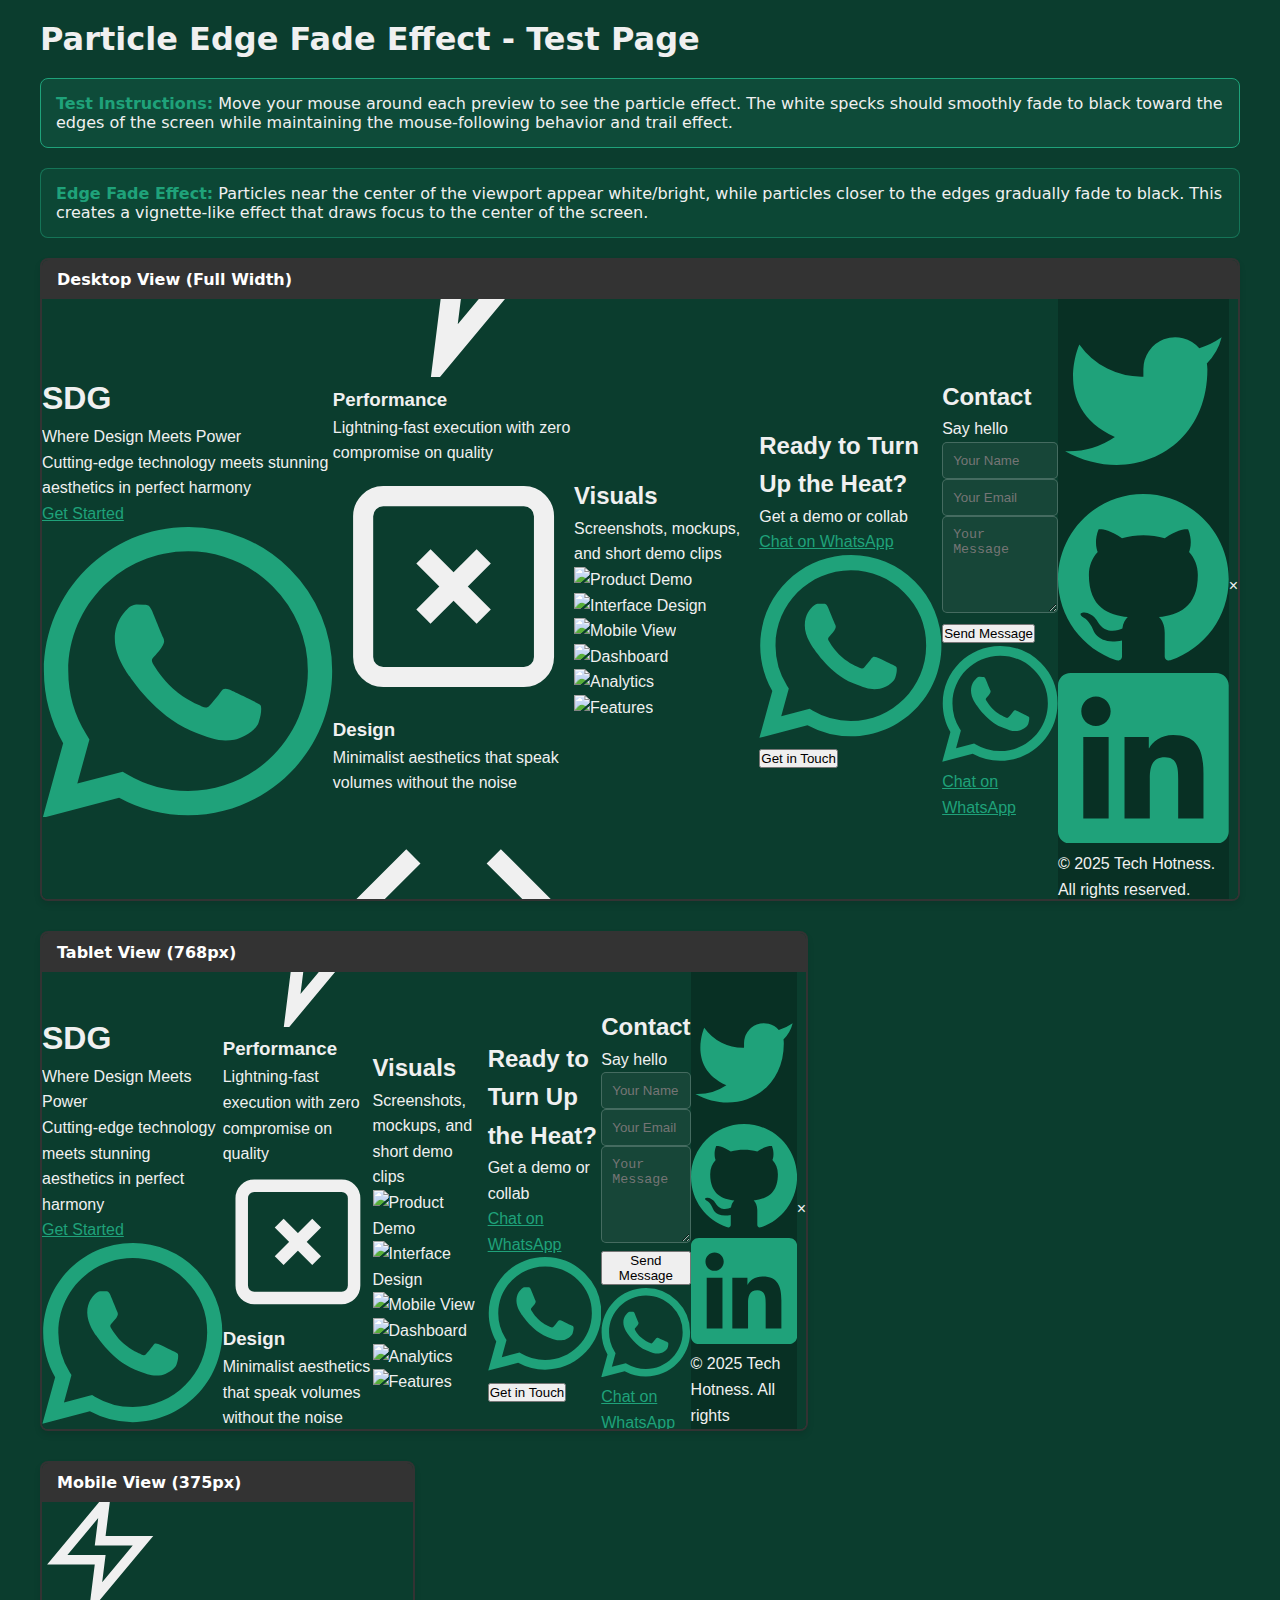
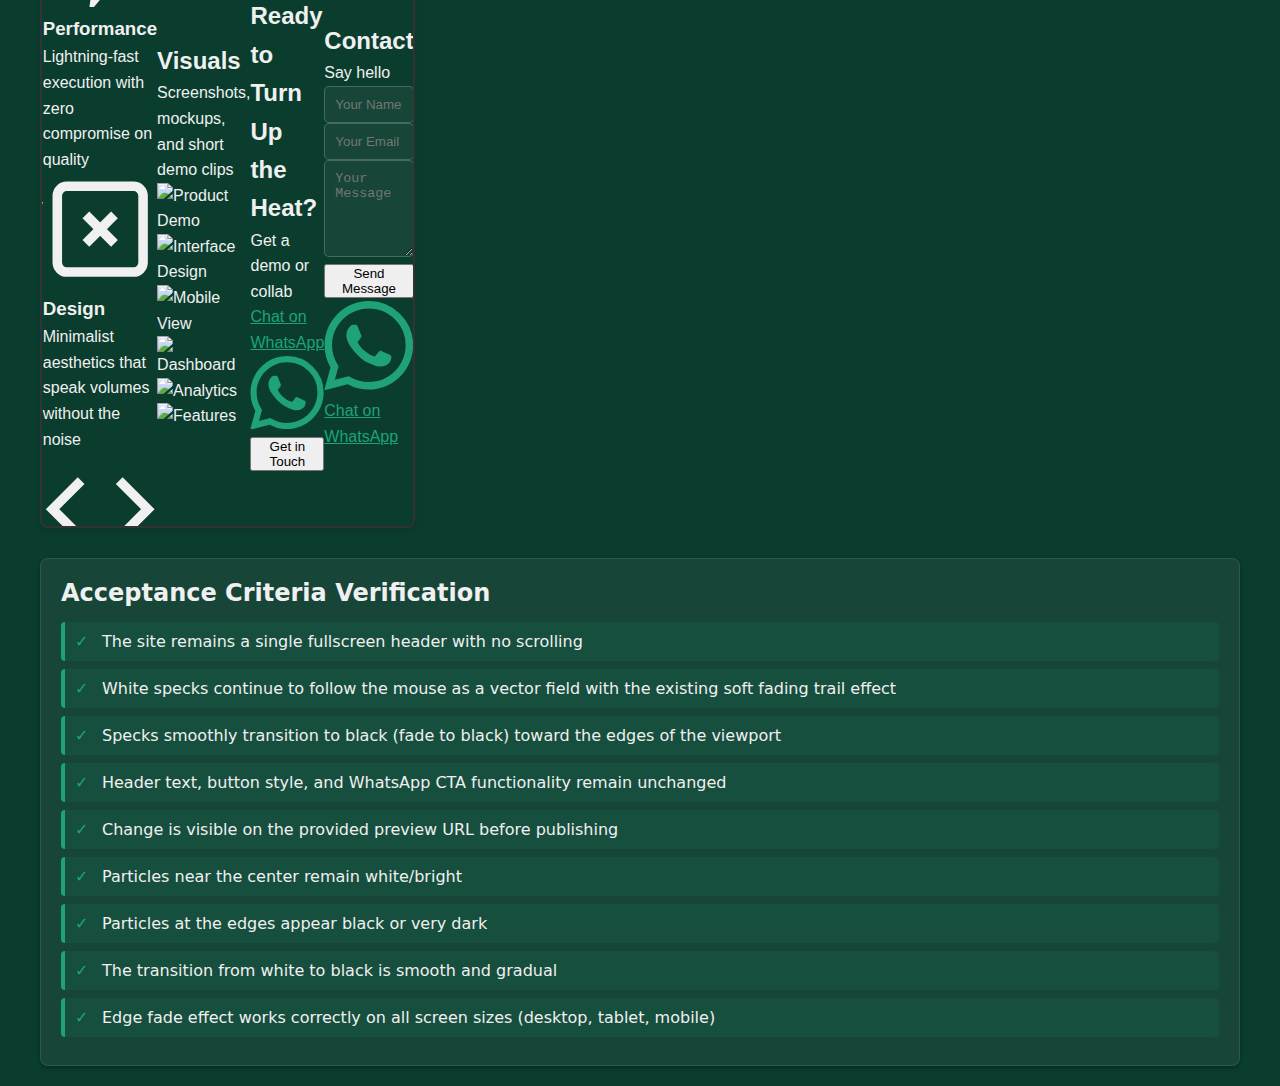
<file: test.html>
<!DOCTYPE html>
<html lang="en">
<head>
    <meta charset="UTF-8">
    <meta name="viewport" content="width=device-width, initial-scale=1.0">
    <title>Particle Edge Fade Test - SDG Site</title>
    <style>
        * {
            margin: 0;
            padding: 0;
            box-sizing: border-box;
        }
        
        body {
            font-family: system-ui, -apple-system, sans-serif;
            background: #0b3d2e;
            padding: 20px;
            color: #f0f0f0;
        }
        
        .test-container {
            max-width: 1200px;
            margin: 0 auto;
        }
        
        h1 {
            margin-bottom: 20px;
            color: #f0f0f0;
        }
        
        .test-frame {
            margin-bottom: 30px;
            border: 2px solid #333;
            border-radius: 8px;
            overflow: hidden;
            box-shadow: 0 4px 6px rgba(0,0,0,0.1);
        }
        
        .test-label {
            background: #333;
            color: white;
            padding: 10px 15px;
            font-weight: bold;
        }
        
        iframe {
            display: block;
            width: 100%;
            border: none;
            background: #0b3d2e;
        }
        
        .desktop {
            height: 600px;
        }
        
        .tablet {
            height: 500px;
            max-width: 768px;
        }
        
        .mobile {
            height: 667px;
            max-width: 375px;
        }
        
        .checklist {
            background: rgba(255, 255, 255, 0.05);
            border-radius: 8px;
            padding: 20px;
            margin-top: 30px;
            box-shadow: 0 2px 4px rgba(0,0,0,0.3);
            border: 1px solid rgba(255, 255, 255, 0.1);
        }
        
        .checklist h2 {
            margin-bottom: 15px;
            color: #f0f0f0;
        }
        
        .checklist ul {
            list-style: none;
        }
        
        .checklist li {
            padding: 10px;
            margin-bottom: 8px;
            background: rgba(31, 162, 122, 0.1);
            border-left: 4px solid #1fa27a;
            border-radius: 4px;
            color: #f0f0f0;
        }
        
        .checklist li::before {
            content: "✓ ";
            color: #1fa27a;
            font-weight: bold;
            margin-right: 8px;
        }
        
        .instructions {
            background: rgba(31, 162, 122, 0.15);
            border: 1px solid #1fa27a;
            border-radius: 8px;
            padding: 15px;
            margin-bottom: 20px;
            color: #f0f0f0;
        }
        
        .instructions strong {
            color: #1fa27a;
        }
        
        .edge-fade-note {
            background: rgba(31, 162, 122, 0.1);
            border: 1px solid rgba(31, 162, 122, 0.5);
            border-radius: 8px;
            padding: 15px;
            margin-bottom: 20px;
            color: #f0f0f0;
        }
        
        .edge-fade-note strong {
            color: #1fa27a;
        }
    </style>
</head>
<body>
    <div class="test-container">
        <h1>Particle Edge Fade Effect - Test Page</h1>
        
        <div class="instructions">
            <strong>Test Instructions:</strong> Move your mouse around each preview to see the particle effect. 
            The white specks should smoothly fade to black toward the edges of the screen while maintaining 
            the mouse-following behavior and trail effect.
        </div>
        
        <div class="edge-fade-note">
            <strong>Edge Fade Effect:</strong> Particles near the center of the viewport appear white/bright, 
            while particles closer to the edges gradually fade to black. This creates a vignette-like effect 
            that draws focus to the center of the screen.
        </div>
        
        <div class="test-frame">
            <div class="test-label">Desktop View (Full Width)</div>
            <iframe src="index.html" class="desktop"></iframe>
        </div>
        
        <div class="test-frame tablet">
            <div class="test-label">Tablet View (768px)</div>
            <iframe src="index.html" class="tablet"></iframe>
        </div>
        
        <div class="test-frame mobile">
            <div class="test-label">Mobile View (375px)</div>
            <iframe src="index.html" class="mobile"></iframe>
        </div>
        
        <div class="checklist">
            <h2>Acceptance Criteria Verification</h2>
            <ul>
                <li>The site remains a single fullscreen header with no scrolling</li>
                <li>White specks continue to follow the mouse as a vector field with the existing soft fading trail effect</li>
                <li>Specks smoothly transition to black (fade to black) toward the edges of the viewport</li>
                <li>Header text, button style, and WhatsApp CTA functionality remain unchanged</li>
                <li>Change is visible on the provided preview URL before publishing</li>
                <li>Particles near the center remain white/bright</li>
                <li>Particles at the edges appear black or very dark</li>
                <li>The transition from white to black is smooth and gradual</li>
                <li>Edge fade effect works correctly on all screen sizes (desktop, tablet, mobile)</li>
            </ul>
        </div>
    </div>
</body>
</html>
</file>
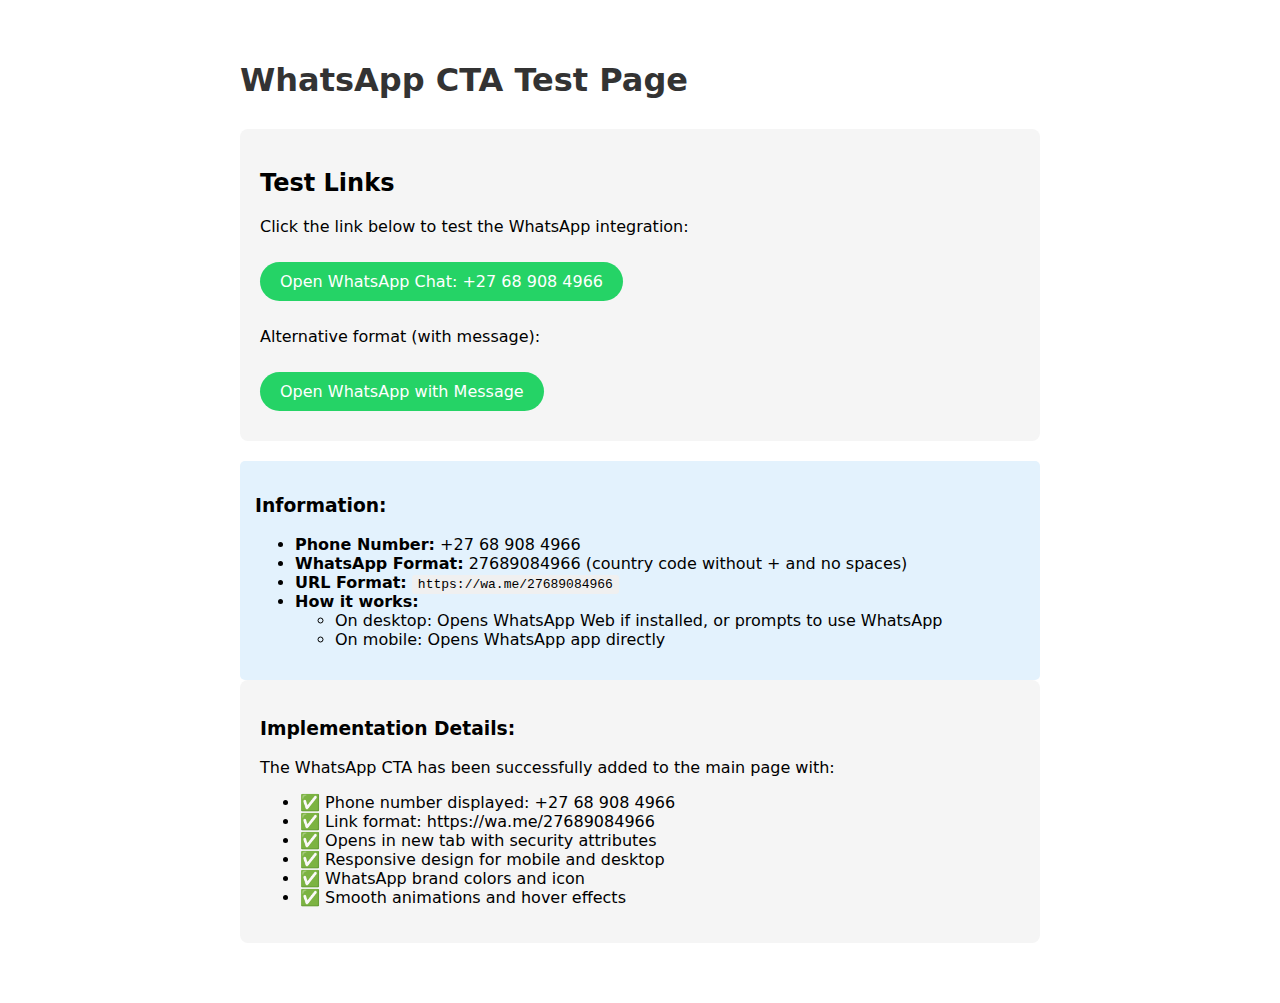
<file: test_whatsapp.html>
<!DOCTYPE html>
<html lang="en">
<head>
    <meta charset="UTF-8">
    <meta name="viewport" content="width=device-width, initial-scale=1.0">
    <title>WhatsApp CTA Test</title>
    <style>
        body {
            font-family: system-ui, -apple-system, sans-serif;
            padding: 40px;
            max-width: 800px;
            margin: 0 auto;
        }
        h1 {
            color: #333;
            margin-bottom: 30px;
        }
        .test-section {
            background: #f5f5f5;
            padding: 20px;
            border-radius: 8px;
            margin-bottom: 20px;
        }
        .test-link {
            display: inline-block;
            padding: 10px 20px;
            background: #25D366;
            color: white;
            text-decoration: none;
            border-radius: 25px;
            margin: 10px 0;
        }
        .test-link:hover {
            background: #22c55e;
        }
        .info {
            background: #e3f2fd;
            padding: 15px;
            border-radius: 5px;
            margin-top: 20px;
        }
        code {
            background: #f0f0f0;
            padding: 2px 6px;
            border-radius: 3px;
            font-family: monospace;
        }
    </style>
</head>
<body>
    <h1>WhatsApp CTA Test Page</h1>
    
    <div class="test-section">
        <h2>Test Links</h2>
        <p>Click the link below to test the WhatsApp integration:</p>
        
        <a href="https://wa.me/27689084966" class="test-link" target="_blank">
            Open WhatsApp Chat: +27 68 908 4966
        </a>
        
        <p>Alternative format (with message):</p>
        <a href="https://wa.me/27689084966?text=Hello%2C%20I%27m%20interested%20in%20your%20services" class="test-link" target="_blank">
            Open WhatsApp with Message
        </a>
    </div>
    
    <div class="info">
        <h3>Information:</h3>
        <ul>
            <li><strong>Phone Number:</strong> +27 68 908 4966</li>
            <li><strong>WhatsApp Format:</strong> 27689084966 (country code without + and no spaces)</li>
            <li><strong>URL Format:</strong> <code>https://wa.me/27689084966</code></li>
            <li><strong>How it works:</strong>
                <ul>
                    <li>On desktop: Opens WhatsApp Web if installed, or prompts to use WhatsApp</li>
                    <li>On mobile: Opens WhatsApp app directly</li>
                </ul>
            </li>
        </ul>
    </div>
    
    <div class="test-section">
        <h3>Implementation Details:</h3>
        <p>The WhatsApp CTA has been successfully added to the main page with:</p>
        <ul>
            <li>✅ Phone number displayed: +27 68 908 4966</li>
            <li>✅ Link format: https://wa.me/27689084966</li>
            <li>✅ Opens in new tab with security attributes</li>
            <li>✅ Responsive design for mobile and desktop</li>
            <li>✅ WhatsApp brand colors and icon</li>
            <li>✅ Smooth animations and hover effects</li>
        </ul>
    </div>
</body>
</html>
</file>
<file: styles.css>
* {
    margin: 0;
    padding: 0;
    box-sizing: border-box;
}

:root {
    --primary: #0b3d2e;
    --secondary: #ffffff;
    --accent: #1fa27a;
    --text-light: #f0f0f0;
    --transition: all 0.3s cubic-bezier(0.4, 0, 0.2, 1);
}

html, body {
    width: 100%;
    height: 100%;
    overflow: hidden;
}

body {
    font-family: -apple-system, BlinkMacSystemFont, 'Segoe UI', Roboto, 'Helvetica Neue', Arial, sans-serif;
    line-height: 1.6;
    color: var(--text-light);
    background: var(--primary);
    display: flex;
    align-items: center;
    justify-content: center;
    position: relative;
}

.particles-canvas {
    position: absolute;
    top: 0;
    left: 0;
    width: 100%;
    height: 100%;
    z-index: 1;
    pointer-events: none;
}

.header {
    position: relative;
    z-index: 2;
    text-align: center;
    color: var(--text-light);
    padding: 2rem;
    animation: fadeInUp 1s ease-out;
    max-width: 90vw;
}

@keyframes fadeInUp {
    from {
        opacity: 0;
        transform: translateY(30px);
    }
    to {
        opacity: 1;
        transform: translateY(0);
    }
}

.header-title {
    font-size: clamp(4rem, 12vw, 8rem);
    font-weight: 900;
    letter-spacing: -0.02em;
    margin-bottom: 1rem;
    text-transform: uppercase;
    line-height: 0.9;
}

.header-subtitle {
    font-size: clamp(1.5rem, 4vw, 2.5rem);
    margin-bottom: 1rem;
    opacity: 0.95;
    font-weight: 300;
    letter-spacing: 0.05em;
}

.header-statement {
    font-size: clamp(1rem, 2.5vw, 1.4rem);
    opacity: 0.8;
    max-width: 700px;
    margin: 0 auto;
    line-height: 1.5;
    font-weight: 300;
}

/* Mobile Responsiveness */
@media (max-width: 768px) {
    .header-title {
        font-size: clamp(3rem, 10vw, 5rem);
    }
    
    .header-subtitle {
        font-size: clamp(1.2rem, 3vw, 2rem);
    }
    
    .header-statement {
        font-size: clamp(0.9rem, 2vw, 1.2rem);
        padding: 0 1rem;
    }
}

@media (max-width: 480px) {
    .header {
        padding: 1.5rem;
    }
    
    .header-title {
        font-size: 3rem;
        margin-bottom: 0.75rem;
    }
    
    .header-subtitle {
        font-size: 1.3rem;
        margin-bottom: 0.75rem;
    }
    
    .header-statement {
        font-size: 1rem;
    }
}

/* High contrast for accessibility */
@media (prefers-contrast: high) {
    .header-title {
        font-weight: 900;
        text-shadow: 0 0 2px rgba(255, 255, 255, 0.5);
    }
    
    .header-subtitle,
    .header-statement {
        opacity: 1;
    }
}

/* Reduced motion for accessibility */
@media (prefers-reduced-motion: reduce) {
    * {
        animation-duration: 0.01ms !important;
        animation-iteration-count: 1 !important;
        transition-duration: 0.01ms !important;
    }
}

/* Button Styles */
.btn {
    padding: 12px 24px;
    border: none;
    border-radius: 5px;
    font-size: 1rem;
    font-weight: 500;
    cursor: pointer;
    transition: var(--transition);
    text-decoration: none;
    display: inline-block;
    text-align: center;
}

.btn-primary {
    background-color: var(--accent);
    color: var(--secondary);
}

.btn-primary:hover {
    background-color: #1a8a65;
    box-shadow: 0 4px 12px rgba(31, 162, 122, 0.3);
    transform: translateY(-2px);
}

.btn-whatsapp {
    background-color: var(--accent);
    color: var(--secondary);
    display: inline-flex;
    align-items: center;
    gap: 8px;
}

.btn-whatsapp:hover {
    background-color: #1a8a65;
    box-shadow: 0 4px 12px rgba(31, 162, 122, 0.3);
}

.btn-block {
    display: block;
    width: 100%;
}

/* Navigation and other elements */
.navbar {
    background-color: var(--primary);
    border-bottom: 1px solid rgba(255, 255, 255, 0.1);
}

.navbar a {
    color: var(--text-light);
    text-decoration: none;
}

.navbar a:hover,
.navbar a.active {
    color: var(--accent);
}

/* Form elements */
input[type="text"],
input[type="email"],
input[type="tel"],
input[type="date"],
select,
textarea {
    background-color: rgba(255, 255, 255, 0.05);
    border: 1px solid rgba(255, 255, 255, 0.2);
    color: var(--text-light);
    padding: 10px;
    border-radius: 5px;
    width: 100%;
    transition: var(--transition);
}

input[type="text"]:focus,
input[type="email"]:focus,
input[type="tel"]:focus,
input[type="date"]:focus,
select:focus,
textarea:focus {
    outline: none;
    border-color: var(--accent);
    background-color: rgba(255, 255, 255, 0.08);
}

/* Footer */
.footer {
    background-color: rgba(0, 0, 0, 0.2);
    color: var(--text-light);
    padding: 40px 0 20px;
}

.footer a {
    color: var(--accent);
    text-decoration: none;
}

.footer a:hover {
    color: #1a8a65;
}

/* WhatsApp floating button */
.whatsapp-float {
    position: fixed;
    bottom: 30px;
    right: 30px;
    background-color: var(--accent);
    color: var(--secondary);
    width: 60px;
    height: 60px;
    border-radius: 50%;
    display: flex;
    align-items: center;
    justify-content: center;
    box-shadow: 0 4px 12px rgba(31, 162, 122, 0.3);
    z-index: 1000;
    transition: var(--transition);
}

.whatsapp-float:hover {
    background-color: #1a8a65;
    transform: scale(1.1);
    box-shadow: 0 6px 20px rgba(31, 162, 122, 0.4);
}

/* Page sections */
.page-hero {
    background: linear-gradient(135deg, var(--primary) 0%, rgba(31, 162, 122, 0.1) 100%);
    padding: 80px 0 60px;
    text-align: center;
    color: var(--text-light);
}

.page-hero h1 {
    font-size: 2.5rem;
    margin-bottom: 10px;
    color: var(--secondary);
}

.page-hero p {
    font-size: 1.2rem;
    opacity: 0.9;
}

/* Links */
a {
    color: var(--accent);
}

a:hover {
    color: #1a8a65;
}

/* FAQ Accordion */
.faq-question {
    background-color: rgba(255, 255, 255, 0.05);
    border: 1px solid rgba(255, 255, 255, 0.1);
    color: var(--text-light);
    padding: 15px;
    width: 100%;
    text-align: left;
    cursor: pointer;
    transition: var(--transition);
}

.faq-question:hover {
    background-color: rgba(31, 162, 122, 0.1);
    border-color: var(--accent);
}

.faq-answer {
    background-color: rgba(255, 255, 255, 0.02);
    padding: 15px;
    color: var(--text-light);
}
</file>
